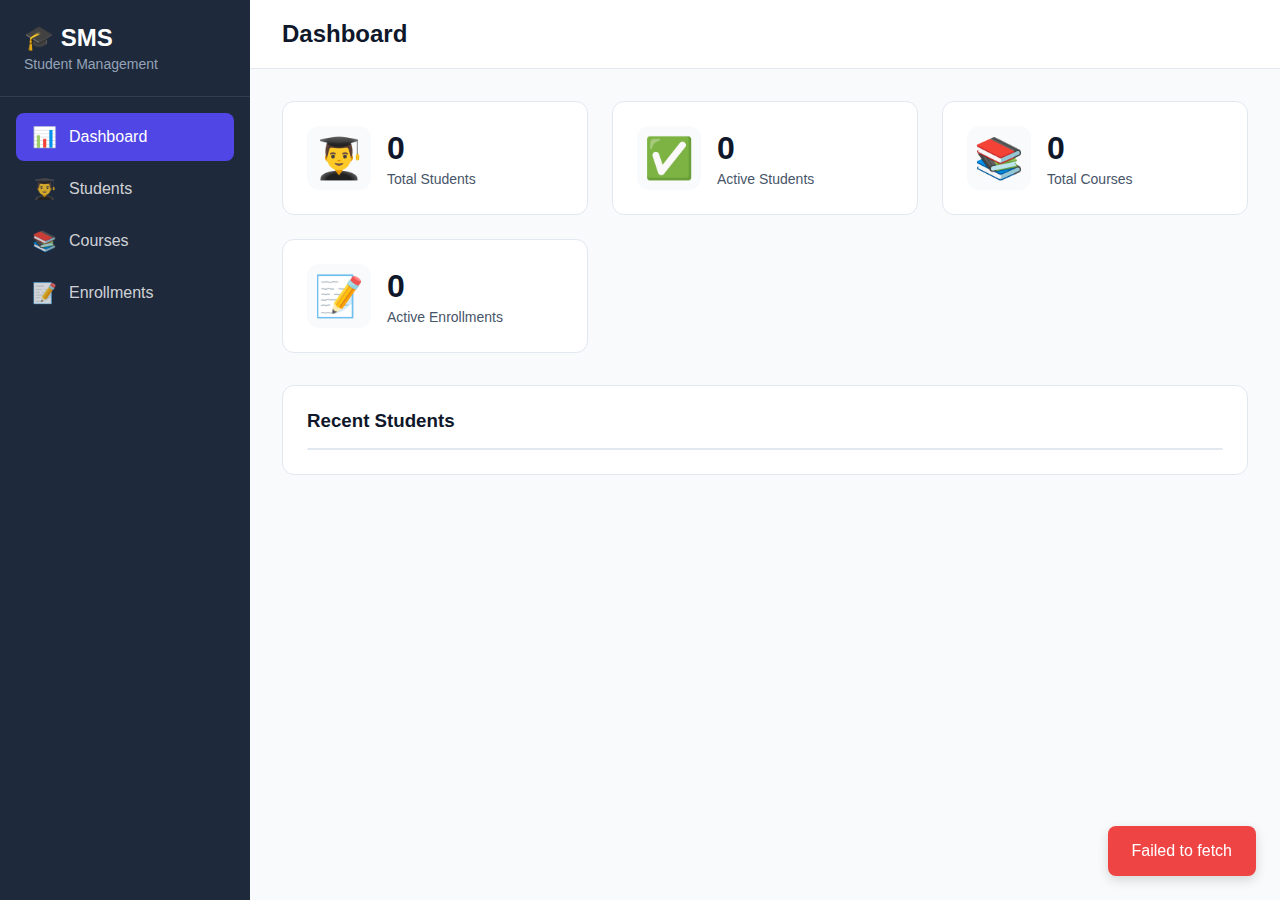
<file: student management system/web/index.html>
<!DOCTYPE html>
<html lang="en">
<head>
    <meta charset="UTF-8">
    <meta name="viewport" content="width=device-width, initial-scale=1.0">
    <title>Student Management System</title>
    <link rel="stylesheet" href="style.css">
</head>
<body>
    <!-- Sidebar -->
    <div class="sidebar">
        <div class="sidebar-header">
            <h1>🎓 SMS</h1>
            <p>Student Management</p>
        </div>
        
        <nav class="sidebar-nav">
            <a href="#" class="nav-item active" data-view="dashboard">
                <span class="icon">📊</span>
                <span>Dashboard</span>
            </a>
            <a href="#" class="nav-item" data-view="students">
                <span class="icon">👨‍🎓</span>
                <span>Students</span>
            </a>
            <a href="#" class="nav-item" data-view="courses">
                <span class="icon">📚</span>
                <span>Courses</span>
            </a>
            <a href="#" class="nav-item" data-view="enrollments">
                <span class="icon">📝</span>
                <span>Enrollments</span>
            </a>
        </nav>
    </div>

    <!-- Main Content -->
    <div class="main-content">
        <!-- Topbar -->
        <div class="topbar">
            <h2 id="view-title">Dashboard</h2>
        </div>

        <!-- Dashboard View -->
        <div id="dashboard-view" class="view active">
            <div class="stats-grid">
                <div class="stat-card">
                    <div class="stat-icon">👨‍🎓</div>
                    <div class="stat-content">
                        <div class="stat-value" id="stat-total-students">0</div>
                        <div class="stat-label">Total Students</div>
                    </div>
                </div>
                <div class="stat-card">
                    <div class="stat-icon">✅</div>
                    <div class="stat-content">
                        <div class="stat-value" id="stat-active-students">0</div>
                        <div class="stat-label">Active Students</div>
                    </div>
                </div>
                <div class="stat-card">
                    <div class="stat-icon">📚</div>
                    <div class="stat-content">
                        <div class="stat-value" id="stat-total-courses">0</div>
                        <div class="stat-label">Total Courses</div>
                    </div>
                </div>
                <div class="stat-card">
                    <div class="stat-icon">📝</div>
                    <div class="stat-content">
                        <div class="stat-value" id="stat-enrollments">0</div>
                        <div class="stat-label">Active Enrollments</div>
                    </div>
                </div>
            </div>

            <div class="dashboard-section">
                <h3>Recent Students</h3>
                <div id="recent-students" class="table-container"></div>
            </div>
        </div>

        <!-- Students View -->
        <div id="students-view" class="view">
            <div class="view-header">
                <button class="btn btn-primary" id="btn-add-student">
                    <span class="icon">➕</span> Add Student
                </button>
            </div>
            <div id="students-list" class="table-container"></div>
        </div>

        <!-- Courses View -->
        <div id="courses-view" class="view">
            <div class="view-header">
                <button class="btn btn-primary" id="btn-add-course">
                    <span class="icon">➕</span> Add Course
                </button>
            </div>
            <div id="courses-list" class="table-container"></div>
        </div>

        <!-- Enrollments View -->
        <div id="enrollments-view" class="view">
            <div class="view-header">
                <button class="btn btn-primary" id="btn-add-enrollment">
                    <span class="icon">➕</span> New Enrollment
                </button>
            </div>
            <div id="enrollments-list" class="table-container"></div>
        </div>
    </div>

    <!-- Student Modal -->
    <div id="student-modal" class="modal">
        <div class="modal-content">
            <div class="modal-header">
                <h2 id="student-modal-title">Add Student</h2>
                <button class="close-btn">&times;</button>
            </div>
            <div class="modal-body">
                <form id="student-form">
                    <input type="hidden" id="student-id">
                    <div class="form-row">
                        <div class="form-group">
                            <label>First Name *</label>
                            <input type="text" id="student-first-name" required>
                        </div>
                        <div class="form-group">
                            <label>Last Name *</label>
                            <input type="text" id="student-last-name" required>
                        </div>
                    </div>
                    <div class="form-row">
                        <div class="form-group">
                            <label>Email *</label>
                            <input type="email" id="student-email" required>
                        </div>
                        <div class="form-group">
                            <label>Phone</label>
                            <input type="tel" id="student-phone">
                        </div>
                    </div>
                    <div class="form-row">
                        <div class="form-group">
                            <label>Date of Birth</label>
                            <input type="date" id="student-dob">
                        </div>
                        <div class="form-group">
                            <label>Enrollment Date</label>
                            <input type="date" id="student-enrollment-date">
                        </div>
                    </div>
                    <div class="form-group">
                        <label>Address</label>
                        <textarea id="student-address" rows="2"></textarea>
                    </div>
                    <div class="form-group">
                        <label>Status</label>
                        <select id="student-status">
                            <option value="active">Active</option>
                            <option value="inactive">Inactive</option>
                            <option value="graduated">Graduated</option>
                        </select>
                    </div>
                </form>
            </div>
            <div class="modal-footer">
                <button class="btn btn-secondary close-btn">Cancel</button>
                <button class="btn btn-primary" id="btn-save-student">Save</button>
            </div>
        </div>
    </div>

    <!-- Course Modal -->
    <div id="course-modal" class="modal">
        <div class="modal-content">
            <div class="modal-header">
                <h2 id="course-modal-title">Add Course</h2>
                <button class="close-btn">&times;</button>
            </div>
            <div class="modal-body">
                <form id="course-form">
                    <input type="hidden" id="course-id">
                    <div class="form-row">
                        <div class="form-group">
                            <label>Course Code *</label>
                            <input type="text" id="course-code" required>
                        </div>
                        <div class="form-group">
                            <label>Credits</label>
                            <input type="number" id="course-credits" min="1" max="6" value="3">
                        </div>
                    </div>
                    <div class="form-group">
                        <label>Course Name *</label>
                        <input type="text" id="course-name" required>
                    </div>
                    <div class="form-group">
                        <label>Description</label>
                        <textarea id="course-description" rows="3"></textarea>
                    </div>
                    <div class="form-group">
                        <label>Instructor</label>
                        <input type="text" id="course-instructor">
                    </div>
                </form>
            </div>
            <div class="modal-footer">
                <button class="btn btn-secondary close-btn">Cancel</button>
                <button class="btn btn-primary" id="btn-save-course">Save</button>
            </div>
        </div>
    </div>

    <!-- Enrollment Modal -->
    <div id="enrollment-modal" class="modal">
        <div class="modal-content">
            <div class="modal-header">
                <h2 id="enrollment-modal-title">New Enrollment</h2>
                <button class="close-btn">&times;</button>
            </div>
            <div class="modal-body">
                <form id="enrollment-form">
                    <input type="hidden" id="enrollment-id">
                    <div class="form-group">
                        <label>Student *</label>
                        <select id="enrollment-student" required></select>
                    </div>
                    <div class="form-group">
                        <label>Course *</label>
                        <select id="enrollment-course" required></select>
                    </div>
                    <div class="form-group">
                        <label>Enrollment Date</label>
                        <input type="date" id="enrollment-date">
                    </div>
                    <div class="form-group">
                        <label>Grade</label>
                        <input type="text" id="enrollment-grade" placeholder="A, B, C, etc.">
                    </div>
                    <div class="form-group">
                        <label>Status</label>
                        <select id="enrollment-status">
                            <option value="enrolled">Enrolled</option>
                            <option value="completed">Completed</option>
                            <option value="dropped">Dropped</option>
                        </select>
                    </div>
                </form>
            </div>
            <div class="modal-footer">
                <button class="btn btn-secondary close-btn">Cancel</button>
                <button class="btn btn-primary" id="btn-save-enrollment">Save</button>
            </div>
        </div>
    </div>

    <script src="app.js"></script>
</body>
</html>
</file>
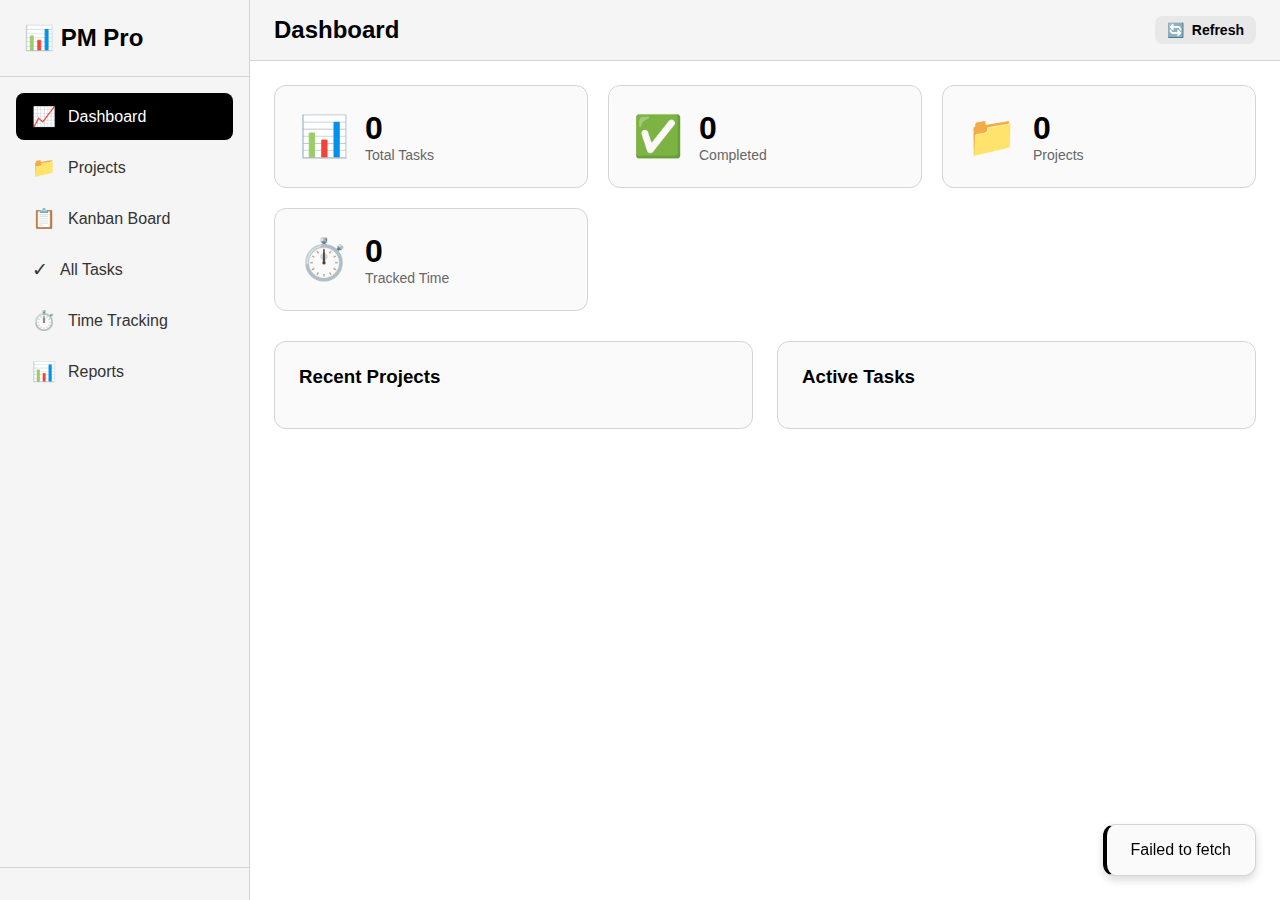
<file: task manager/web/index.html>
<!DOCTYPE html>
<html lang="en">
<head>
    <meta charset="UTF-8">
    <meta name="viewport" content="width=device-width, initial-scale=1.0">
    <title>Project Manager Pro - Lite</title>
    <link rel="stylesheet" href="style.css">
</head>
<body>
    <!-- Sidebar Navigation -->
    <div class="sidebar" id="sidebar">
        <div class="sidebar-header">
            <h1>📊 PM Pro</h1>
        </div>
        
        <nav class="sidebar-nav">
            <a href="#" class="nav-item active" data-view="dashboard">
                <span class="icon">📈</span>
                <span>Dashboard</span>
            </a>
            <a href="#" class="nav-item" data-view="projects">
                <span class="icon">📁</span>
                <span>Projects</span>
            </a>
            <a href="#" class="nav-item" data-view="kanban">
                <span class="icon">📋</span>
                <span>Kanban Board</span>
            </a>
            <a href="#" class="nav-item" data-view="tasks">
                <span class="icon">✓</span>
                <span>All Tasks</span>
            </a>
            <a href="#" class="nav-item" data-view="time">
                <span class="icon">⏱️</span>
                <span>Time Tracking</span>
            </a>
            <a href="#" class="nav-item" data-view="reports">
                <span class="icon">📊</span>
                <span>Reports</span>
            </a>
        </nav>
        
        <div class="sidebar-footer">
            <div class="active-timer" id="active-timer-widget" style="display: none;">
                <div class="timer-info">
                    <span class="timer-icon">⏱️</span>
                    <div>
                        <div class="timer-task" id="active-timer-task">Task name</div>
                        <div class="timer-duration" id="active-timer-duration">00:00:00</div>
                    </div>
                </div>
                <button class="btn-stop-timer" id="btn-stop-timer">Stop</button>
            </div>
        </div>
    </div>

    <!-- Main Content -->
    <div class="main-content">
        <div class="topbar">
            <button class="btn-toggle-sidebar" id="btn-toggle-sidebar">☰</button>
            <div class="topbar-title">Dashboard</div>
            <div class="topbar-actions">
                <button class="btn btn-sm btn-secondary" id="btn-refresh">
                    <span class="icon">🔄</span> Refresh
                </button>
            </div>
        </div>

        <div class="content-area">
            <!-- Dashboard View -->
            <div id="dashboard-view" class="view active">
                <div class="stats-grid">
                    <div class="stat-card">
                        <div class="stat-icon">📊</div>
                        <div class="stat-info">
                            <div class="stat-value" id="stat-tasks">0</div>
                            <div class="stat-label">Total Tasks</div>
                        </div>
                    </div>
                    <div class="stat-card">
                        <div class="stat-icon">✅</div>
                        <div class="stat-info">
                            <div class="stat-value" id="stat-completed">0</div>
                            <div class="stat-label">Completed</div>
                        </div>
                    </div>
                    <div class="stat-card">
                        <div class="stat-icon">📁</div>
                        <div class="stat-info">
                            <div class="stat-value" id="stat-projects">0</div>
                            <div class="stat-label">Projects</div>
                        </div>
                    </div>
                    <div class="stat-card">
                        <div class="stat-icon">⏱️</div>
                        <div class="stat-info">
                            <div class="stat-value" id="stat-hours">0</div>
                            <div class="stat-label">Tracked Time</div>
                        </div>
                    </div>
                </div>

                <div class="dashboard-sections">
                    <div class="section">
                        <h3>Recent Projects</h3>
                        <div id="recent-projects"></div>
                    </div>
                    
                    <div class="section">
                        <h3>Active Tasks</h3>
                        <div id="active-tasks"></div>
                    </div>
                </div>
            </div>

            <!-- Projects View -->
            <div id="projects-view" class="view">
                <div class="view-header">
                    <h2>Projects</h2>
                    <button class="btn btn-primary" id="btn-create-project">
                        <span class="icon">+</span> New Project
                    </button>
                </div>
                <div id="projects-list" class="projects-grid"></div>
            </div>

            <!-- Kanban View -->
            <div id="kanban-view" class="view">
                <div class="view-header">
                    <h2>Kanban Board</h2>
                    <div class="kanban-controls">
                        <select id="kanban-project-filter">
                            <option value="">All Projects</option>
                        </select>
                        <button class="btn btn-primary" id="btn-create-task">
                            <span class="icon">+</span> New Task
                        </button>
                    </div>
                </div>
                <div id="kanbanBoard" class="kanban-board">
                    <div class="kanban-column" data-status="backlog">
                        <div class="column-header">
                            <h3>📥 Backlog</h3>
                            <span class="count" id="countBacklog">0</span>
                        </div>
                        <div class="column-content" id="backlog-column"></div>
                    </div>
                    <div class="kanban-column" data-status="todo">
                        <div class="column-header">
                            <h3>📝 To Do</h3>
                            <span class="count" id="countTodo">0</span>
                        </div>
                        <div class="column-content" id="todo-column"></div>
                    </div>
                    <div class="kanban-column" data-status="in_progress">
                        <div class="column-header">
                            <h3>🔄 In Progress</h3>
                            <span class="count" id="countInProgress">0</span>
                        </div>
                        <div class="column-content" id="in_progress-column"></div>
                    </div>
                    <div class="kanban-column" data-status="in_review">
                        <div class="column-header">
                            <h3>👁️ Review</h3>
                            <span class="count" id="countInReview">0</span>
                        </div>
                        <div class="column-content" id="in_review-column"></div>
                    </div>
                    <div class="kanban-column" data-status="done">
                        <div class="column-header">
                            <h3>✅ Done</h3>
                            <span class="count" id="countDone">0</span>
                        </div>
                        <div class="column-content" id="done-column"></div>
                    </div>
                </div>
            </div>

            <!-- Tasks View -->
            <div id="tasks-view" class="view">
                <div class="view-header">
                    <h2>All Tasks</h2>
                    <button class="btn btn-primary btn-create-task-alt">
                        <span class="icon">➕</span> New Task
                    </button>
                </div>
                <div class="filters">
                    <select id="filter-project">
                        <option value="">All Projects</option>
                    </select>
                    <select id="filter-status">
                        <option value="">All Statuses</option>
                        <option value="backlog">Backlog</option>
                        <option value="todo">To Do</option>
                        <option value="in_progress">In Progress</option>
                        <option value="in_review">In Review</option>
                        <option value="done">Done</option>
                    </select>
                    <select id="filter-priority">
                        <option value="">All Priorities</option>
                        <option value="0">Low</option>
                        <option value="1">Medium</option>
                        <option value="2">High</option>
                        <option value="3">Urgent</option>
                    </select>
                    <input type="text" id="search-tasks" placeholder="Search tasks...">
                </div>
                <div id="tasks-list" class="tasks-list"></div>
            </div>

            <!-- Time Tracking View -->
            <div id="time-view" class="view">
                <div class="view-header">
                    <h2>Time Tracking</h2>
                </div>
                <div class="time-tracking-container">
                    <div class="time-tracker-widget">
                        <h3>Start Timer</h3>
                        <select id="time-task-select" class="form-control">
                            <option value="">Select a task...</option>
                        </select>
                        <div id="selected-task-desc" style="display: none; margin: 12px 0; padding: 10px; background: var(--bg-secondary); border-radius: 6px; font-size: 0.9rem; color: var(--text-secondary);"></div>
                        <textarea id="time-notes" placeholder="What are you working on?" rows="2"></textarea>
                        <button class="btn btn-success btn-lg" id="btn-start-timer">
                            <span class="icon">▶️</span> Start Timer
                        </button>
                    </div>
                    
                    <div class="time-entries-section">
                        <h3>Time Entries</h3>
                        <div id="time-entries-list"></div>
                    </div>
                </div>
            </div>

            <!-- Reports View -->
            <div id="reports-view" class="view">
                <div class="view-header">
                    <h2>Reports & Analytics</h2>
                    <button class="btn btn-secondary" id="btn-refresh-reports">
                        <span class="icon">🔄</span> Refresh
                    </button>
                </div>
                <div class="reports-content">
                    <div class="report-section">
                        <h3>Project Completion</h3>
                        <div id="project-completion-report"></div>
                    </div>
                    <div class="report-section">
                        <h3>Time by Project</h3>
                        <div id="time-by-project-report" class="report-grid"></div>
                    </div>
                    <div class="report-section">
                        <h3>Time by User</h3>
                        <div id="time-by-user-report" class="report-grid"></div>
                    </div>
                    <div class="report-section">
                        <h3>Task Distribution</h3>
                        <div id="task-distribution-report"></div>
                    </div>
                </div>
            </div>
        </div>
    </div>

    <!-- Create Project Modal -->
    <div id="project-modal" class="modal">
        <div class="modal-content">
            <div class="modal-header">
                <h2 id="project-modal-title">Create New Project</h2>
                <button class="close-btn">&times;</button>
            </div>
            <div class="modal-body">
                <form id="project-form">
                    <input type="hidden" id="project-id">
                    <div class="form-group">
                        <label for="project-name">Project Name *</label>
                        <input type="text" id="project-name" required>
                    </div>
                    <div class="form-group">
                        <label for="project-description">Description</label>
                        <textarea id="project-description" rows="3"></textarea>
                    </div>
                    <div class="form-group">
                        <label for="project-color">Color</label>
                        <div class="color-picker">
                            <input type="color" id="project-color" value="#000000">
                        </div>
                    </div>
                    <div class="form-actions">
                        <button type="button" class="btn btn-secondary">Cancel</button>
                        <button type="button" class="btn btn-primary" id="btn-save-project">Create Project</button>
                    </div>
                </form>
            </div>
        </div>
    </div>

    <!-- View Task Modal (Read-only) -->
    <div id="view-task-modal" class="modal">
        <div class="modal-content modal-large">
            <div class="modal-header">
                <h2 id="view-task-title">Task Details</h2>
                <button class="close-btn">&times;</button>
            </div>
            <div class="modal-body">
                <div class="task-details">
                    <div class="detail-row">
                        <label>Description:</label>
                        <div id="view-task-description" class="detail-value"></div>
                    </div>
                    <div class="detail-row">
                        <label>Project:</label>
                        <div id="view-task-project" class="detail-value"></div>
                    </div>
                    <div class="detail-row">
                        <label>Status:</label>
                        <div id="view-task-status" class="detail-value"></div>
                    </div>
                    <div class="detail-row">
                        <label>Priority:</label>
                        <div id="view-task-priority" class="detail-value"></div>
                    </div>
                    <div class="detail-row">
                        <label>Assignee:</label>
                        <div id="view-task-assignee" class="detail-value"></div>
                    </div>
                    <div class="detail-row">
                        <label>Due Date:</label>
                        <div id="view-task-due-date" class="detail-value"></div>
                    </div>
                    <div class="detail-row">
                        <label>Estimated Hours:</label>
                        <div id="view-task-hours" class="detail-value"></div>
                    </div>
                    <div class="detail-row">
                        <label>Category:</label>
                        <div id="view-task-category" class="detail-value"></div>
                    </div>
                    <div class="detail-row">
                        <label>Tags:</label>
                        <div id="view-task-tags" class="detail-value"></div>
                    </div>
                    
                    <!-- Comments Section -->
                    <div style="margin-top: 24px;">
                        <hr style="margin: 20px 0; border: none; border-top: 1px solid var(--border-color);">
                        <h3 style="margin-bottom: 16px;">Comments</h3>
                        <div id="view-comments-list" style="margin-bottom: 16px; max-height: 300px; overflow-y: auto;"></div>
                        <div class="form-group">
                            <div style="display: flex; gap: 8px;">
                                <input type="text" id="view-comment-author" placeholder="Your name" style="flex: 0 0 150px;">
                                <input type="text" id="view-comment-text" placeholder="Add a comment..." style="flex: 1;">
                                <button type="button" class="btn btn-sm btn-primary" id="btn-add-view-comment">Add</button>
                            </div>
                        </div>
                    </div>
                </div>
                <div class="form-actions">
                    <button type="button" class="btn btn-secondary" onclick="closeModal('view-task-modal')">Close</button>
                    <button type="button" class="btn btn-primary" id="btn-edit-from-view">Edit Task</button>
                </div>
            </div>
        </div>
    </div>

    <!-- Create/Edit Task Modal -->
    <div id="task-modal" class="modal">
        <div class="modal-content modal-large">
            <div class="modal-header">
                <h2 id="task-modal-title">Create New Task</h2>
                <button class="close-btn">&times;</button>
            </div>
            <div class="modal-body">
                <form id="task-form">
                    <input type="hidden" id="task-id">
                    <div class="form-group">
                        <label for="task-description">Description *</label>
                        <textarea id="task-description" rows="3" required></textarea>
                    </div>
                    <div class="form-row">
                        <div class="form-group">
                            <label for="task-project">Project</label>
                            <select id="task-project">
                                <option value="">Select project...</option>
                            </select>
                        </div>
                        <div class="form-group">
                            <label for="task-status">Status</label>
                            <select id="task-status">
                                <option value="backlog">Backlog</option>
                                <option value="todo" selected>To Do</option>
                                <option value="in_progress">In Progress</option>
                                <option value="in_review">In Review</option>
                                <option value="done">Done</option>
                            </select>
                        </div>
                    </div>
                    <div class="form-row">
                        <div class="form-group">
                            <label for="task-priority">Priority</label>
                            <select id="task-priority">
                                <option value="0">Low</option>
                                <option value="1" selected>Medium</option>
                                <option value="2">High</option>
                                <option value="3">Urgent</option>
                            </select>
                        </div>
                        <div class="form-group">
                            <label for="task-due-date">Due Date</label>
                            <input type="date" id="task-due-date">
                        </div>
                    </div>
                    <div class="form-row">
                        <div class="form-group">
                            <label for="task-assignee">Assignee</label>
                            <input type="text" id="task-assignee" placeholder="Enter name">
                        </div>
                        <div class="form-group">
                            <label for="task-estimated-hours">Estimated Hours</label>
                            <input type="number" id="task-estimated-hours" min="0" step="0.5" placeholder="0">
                        </div>
                    </div>
                    <div class="form-group">
                        <label for="task-category">Category</label>
                        <input type="text" id="task-category" placeholder="e.g., Development, Design">
                    </div>
                    <div class="form-group">
                        <label for="task-tags">Tags (comma separated)</label>
                        <input type="text" id="task-tags" placeholder="e.g., bug, feature, urgent">
                    </div>
                    
                    <div class="form-actions">
                        <button type="button" class="btn btn-secondary">Cancel</button>
                        <button type="button" class="btn btn-primary" id="btn-save-task">Save Task</button>
                    </div>
                </form>
            </div>
        </div>
    </div>

    <!-- Toast Notification -->
    <div id="toast" class="toast"></div>

    <script src="app.js"></script>
</body>
</html>
</file>
<file: student management system/web/style.css>
:root {
    --primary-color: #4f46e5;
    --primary-dark: #4338ca;
    --secondary-color: #64748b;
    --success-color: #10b981;
    --danger-color: #ef4444;
    --bg-primary: #ffffff;
    --bg-secondary: #f8fafc;
    --bg-sidebar: #1e293b;
    --text-primary: #0f172a;
    --text-secondary: #475569;
    --text-muted: #94a3b8;
    --border-color: #e2e8f0;
}

* {
    margin: 0;
    padding: 0;
    box-sizing: border-box;
}

body {
    font-family: -apple-system, BlinkMacSystemFont, 'Segoe UI', Roboto, sans-serif;
    color: var(--text-primary);
    background: var(--bg-secondary);
    display: flex;
    min-height: 100vh;
}

/* Sidebar */
.sidebar {
    width: 250px;
    background: var(--bg-sidebar);
    color: white;
    display: flex;
    flex-direction: column;
    position: fixed;
    left: 0;
    top: 0;
    bottom: 0;
}

.sidebar-header {
    padding: 24px;
    border-bottom: 1px solid rgba(255, 255, 255, 0.1);
}

.sidebar-header h1 {
    font-size: 1.5rem;
    margin-bottom: 4px;
}

.sidebar-header p {
    font-size: 0.875rem;
    color: var(--text-muted);
}

.sidebar-nav {
    flex: 1;
    padding: 16px;
}

.nav-item {
    display: flex;
    align-items: center;
    padding: 12px 16px;
    color: rgba(255, 255, 255, 0.8);
    text-decoration: none;
    border-radius: 8px;
    margin-bottom: 4px;
    transition: all 0.2s;
}

.nav-item:hover {
    background: rgba(255, 255, 255, 0.1);
    color: white;
}

.nav-item.active {
    background: var(--primary-color);
    color: white;
}

.nav-item .icon {
    margin-right: 12px;
    font-size: 1.25rem;
}

/* Main Content */
.main-content {
    margin-left: 250px;
    flex: 1;
    display: flex;
    flex-direction: column;
}

.topbar {
    background: var(--bg-primary);
    padding: 20px 32px;
    border-bottom: 1px solid var(--border-color);
}

.topbar h2 {
    font-size: 1.5rem;
    color: var(--text-primary);
}

/* Views */
.view {
    display: none;
    padding: 32px;
}

.view.active {
    display: block;
}

.view-header {
    display: flex;
    justify-content: space-between;
    align-items: center;
    margin-bottom: 24px;
}

/* Stats Grid */
.stats-grid {
    display: grid;
    grid-template-columns: repeat(auto-fit, minmax(250px, 1fr));
    gap: 24px;
    margin-bottom: 32px;
}

.stat-card {
    background: var(--bg-primary);
    padding: 24px;
    border-radius: 12px;
    border: 1px solid var(--border-color);
    display: flex;
    align-items: center;
    gap: 16px;
}

.stat-icon {
    font-size: 2.5rem;
    width: 64px;
    height: 64px;
    display: flex;
    align-items: center;
    justify-content: center;
    background: var(--bg-secondary);
    border-radius: 12px;
}

.stat-content {
    flex: 1;
}

.stat-value {
    font-size: 2rem;
    font-weight: bold;
    color: var(--text-primary);
}

.stat-label {
    font-size: 0.875rem;
    color: var(--text-secondary);
    margin-top: 4px;
}

/* Dashboard Section */
.dashboard-section {
    background: var(--bg-primary);
    padding: 24px;
    border-radius: 12px;
    border: 1px solid var(--border-color);
    margin-bottom: 24px;
}

.dashboard-section h3 {
    margin-bottom: 16px;
    color: var(--text-primary);
}

/* Table */
.table-container {
    background: var(--bg-primary);
    border-radius: 12px;
    border: 1px solid var(--border-color);
    overflow: hidden;
}

table {
    width: 100%;
    border-collapse: collapse;
}

thead {
    background: var(--bg-secondary);
}

th {
    padding: 16px;
    text-align: left;
    font-weight: 600;
    color: var(--text-secondary);
    font-size: 0.875rem;
    text-transform: uppercase;
    letter-spacing: 0.5px;
}

td {
    padding: 16px;
    border-top: 1px solid var(--border-color);
    color: var(--text-primary);
}

tr:hover {
    background: var(--bg-secondary);
}

/* Buttons */
.btn {
    padding: 10px 20px;
    border: none;
    border-radius: 8px;
    font-size: 0.875rem;
    font-weight: 500;
    cursor: pointer;
    transition: all 0.2s;
    display: inline-flex;
    align-items: center;
    gap: 8px;
}

.btn-primary {
    background: var(--primary-color);
    color: white;
}

.btn-primary:hover {
    background: var(--primary-dark);
}

.btn-secondary {
    background: var(--bg-secondary);
    color: var(--text-primary);
    border: 1px solid var(--border-color);
}

.btn-secondary:hover {
    background: var(--border-color);
}

.btn-success {
    background: var(--success-color);
    color: white;
}

.btn-danger {
    background: var(--danger-color);
    color: white;
}

.btn-sm {
    padding: 6px 12px;
    font-size: 0.75rem;
}

.btn .icon {
    font-size: 1rem;
}

/* Badge */
.badge {
    padding: 4px 12px;
    border-radius: 12px;
    font-size: 0.75rem;
    font-weight: 500;
    display: inline-block;
}

.badge-active {
    background: #dcfce7;
    color: #166534;
}

.badge-inactive {
    background: #fee2e2;
    color: #991b1b;
}

.badge-graduated {
    background: #dbeafe;
    color: #1e40af;
}

.badge-enrolled {
    background: #dbeafe;
    color: #1e40af;
}

.badge-completed {
    background: #dcfce7;
    color: #166534;
}

.badge-dropped {
    background: #fee2e2;
    color: #991b1b;
}

/* Modal */
.modal {
    display: none;
    position: fixed;
    top: 0;
    left: 0;
    right: 0;
    bottom: 0;
    background: rgba(0, 0, 0, 0.5);
    z-index: 1000;
    align-items: center;
    justify-content: center;
}

.modal.active {
    display: flex;
}

.modal-content {
    background: var(--bg-primary);
    border-radius: 16px;
    width: 90%;
    max-width: 600px;
    max-height: 90vh;
    overflow-y: auto;
}

.modal-header {
    padding: 24px;
    border-bottom: 1px solid var(--border-color);
    display: flex;
    justify-content: space-between;
    align-items: center;
}

.modal-header h2 {
    font-size: 1.25rem;
}

.close-btn {
    background: none;
    border: none;
    font-size: 1.5rem;
    cursor: pointer;
    color: var(--text-secondary);
    padding: 0;
    width: 32px;
    height: 32px;
    display: flex;
    align-items: center;
    justify-content: center;
    border-radius: 8px;
}

.close-btn:hover {
    background: var(--bg-secondary);
}

.modal-body {
    padding: 24px;
}

.modal-footer {
    padding: 24px;
    border-top: 1px solid var(--border-color);
    display: flex;
    justify-content: flex-end;
    gap: 12px;
}

/* Forms */
.form-group {
    margin-bottom: 20px;
}

.form-group label {
    display: block;
    margin-bottom: 8px;
    font-weight: 500;
    color: var(--text-secondary);
    font-size: 0.875rem;
}

.form-group input,
.form-group textarea,
.form-group select {
    width: 100%;
    padding: 10px 12px;
    border: 1px solid var(--border-color);
    border-radius: 8px;
    font-size: 0.875rem;
    font-family: inherit;
    background: var(--bg-primary);
    color: var(--text-primary);
}

.form-group input:focus,
.form-group textarea:focus,
.form-group select:focus {
    outline: none;
    border-color: var(--primary-color);
}

.form-row {
    display: grid;
    grid-template-columns: 1fr 1fr;
    gap: 16px;
}

/* Toast */
.toast {
    position: fixed;
    bottom: 24px;
    right: 24px;
    background: var(--text-primary);
    color: white;
    padding: 16px 24px;
    border-radius: 8px;
    box-shadow: 0 4px 12px rgba(0, 0, 0, 0.15);
    opacity: 0;
    transform: translateY(100%);
    transition: all 0.3s;
    z-index: 2000;
}

.toast.show {
    opacity: 1;
    transform: translateY(0);
}

.toast.success {
    background: var(--success-color);
}

.toast.error {
    background: var(--danger-color);
}

/* Empty State */
.empty-state {
    text-align: center;
    padding: 48px;
    color: var(--text-muted);
}

/* Actions Column */
.actions {
    display: flex;
    gap: 8px;
}
</file>
<file: task manager/web/style.css>
* {
    margin: 0;
    padding: 0;
    box-sizing: border-box;
}

:root {
    --primary: #000000;
    --primary-dark: #1a1a1a;
    --secondary: #333333;
    --success: #2d2d2d;
    --warning: #4d4d4d;
    --danger: #000000;
    --info: #1a1a1a;
    
    --bg-primary: #ffffff;
    --bg-secondary: #f5f5f5;
    --bg-tertiary: #e8e8e8;
    --bg-card: #fafafa;
    
    --text-primary: #000000;
    --text-secondary: #333333;
    --text-muted: #666666;
    
    --border-color: #d4d4d4;
    --shadow: 0 2px 4px rgba(0, 0, 0, 0.1);
    --shadow-lg: 0 4px 8px rgba(0, 0, 0, 0.15);
    
    --sidebar-width: 250px;
}

body {
    font-family: 'Segoe UI', Tahoma, Geneva, Verdana, sans-serif;
    background: var(--bg-primary);
    color: var(--text-primary);
    min-height: 100vh;
    display: flex;
    overflow-x: hidden;
}

/* Sidebar */
.sidebar {
    width: var(--sidebar-width);
    background: var(--bg-secondary);
    border-right: 1px solid var(--border-color);
    display: flex;
    flex-direction: column;
    position: fixed;
    height: 100vh;
    left: 0;
    top: 0;
    transition: transform 0.3s ease;
    z-index: 100;
}

.sidebar-header {
    padding: 24px;
    border-bottom: 1px solid var(--border-color);
}

.sidebar-header h1 {
    font-size: 1.5rem;
    color: var(--text-primary);
    font-weight: 700;
}

.sidebar-nav {
    flex: 1;
    padding: 16px;
    overflow-y: auto;
}

.nav-item {
    display: flex;
    align-items: center;
    gap: 12px;
    padding: 12px 16px;
    color: var(--text-secondary);
    text-decoration: none;
    border-radius: 8px;
    margin-bottom: 4px;
    transition: all 0.2s ease;
}

.nav-item:hover {
    background: var(--bg-tertiary);
    color: var(--text-primary);
}

.nav-item.active {
    background: var(--primary);
    color: white;
}

.nav-item .icon {
    font-size: 1.2rem;
}

.sidebar-footer {
    padding: 16px;
    border-top: 1px solid var(--border-color);
}

.active-timer {
    background: var(--bg-tertiary);
    padding: 12px;
    border-radius: 8px;
}

.timer-info {
    display: flex;
    align-items: center;
    gap: 10px;
    margin-bottom: 10px;
}

.timer-task {
    font-size: 0.875rem;
    color: var(--text-primary);
    font-weight: 600;
}

.timer-duration {
    font-size: 1.25rem;
    color: var(--text-primary);
    font-weight: bold;
    font-family: monospace;
}

.btn-stop-timer {
    width: 100%;
    padding: 8px;
    background: var(--text-primary);
    color: white;
    border: none;
    border-radius: 6px;
    cursor: pointer;
    font-weight: 600;
}

/* Main Content */
.main-content {
    flex: 1;
    margin-left: var(--sidebar-width);
    display: flex;
    flex-direction: column;
    min-height: 100vh;
}

.topbar {
    background: var(--bg-secondary);
    border-bottom: 1px solid var(--border-color);
    padding: 16px 24px;
    display: flex;
    align-items: center;
    gap: 20px;
}

.btn-toggle-sidebar {
    display: none;
    background: var(--bg-tertiary);
    border: none;
    color: var(--text-primary);
    padding: 8px 12px;
    border-radius: 6px;
    cursor: pointer;
    font-size: 1.2rem;
}

.topbar-title {
    font-size: 1.5rem;
    font-weight: 600;
    flex: 1;
}

.topbar-actions {
    display: flex;
    gap: 10px;
}

.content-area {
    flex: 1;
    padding: 24px;
    overflow-y: auto;
}

/* Views */
.view {
    display: none;
}

.view.active {
    display: block;
}

.view-header {
    display: flex;
    justify-content: space-between;
    align-items: center;
    margin-bottom: 24px;
}

.view-header h2 {
    font-size: 1.75rem;
}

/* Stats Grid */
.stats-grid {
    display: grid;
    grid-template-columns: repeat(auto-fit, minmax(250px, 1fr));
    gap: 20px;
    margin-bottom: 30px;
}

.stat-card {
    background: var(--bg-card);
    padding: 24px;
    border-radius: 12px;
    display: flex;
    align-items: center;
    gap: 16px;
    border: 1px solid var(--border-color);
    transition: transform 0.2s ease, box-shadow 0.2s ease;
}

.stat-card:hover {
    transform: translateY(-2px);
    box-shadow: var(--shadow-lg);
}

.stat-icon {
    font-size: 2.5rem;
}

.stat-value {
    font-size: 2rem;
    font-weight: bold;
    color: var(--text-primary);
}

.stat-label {
    color: var(--text-muted);
    font-size: 0.875rem;
}

/* Dashboard */
.dashboard-sections {
    display: grid;
    grid-template-columns: repeat(auto-fit, minmax(400px, 1fr));
    gap: 24px;
}

.section {
    background: var(--bg-card);
    padding: 24px;
    border-radius: 12px;
    border: 1px solid var(--border-color);
}

.section h3 {
    margin-bottom: 16px;
    color: var(--text-primary);
}

/* Projects */
.projects-grid {
    display: grid;
    grid-template-columns: repeat(auto-fill, minmax(300px, 1fr));
    gap: 20px;
}

.project-card {
    background: var(--bg-card);
    border-radius: 12px;
    padding: 24px;
    border-left: 4px solid;
    border-top: 1px solid var(--border-color);
    border-right: 1px solid var(--border-color);
    border-bottom: 1px solid var(--border-color);
    cursor: pointer;
    transition: all 0.3s ease;
}

.project-card:hover {
    transform: translateY(-4px);
    box-shadow: var(--shadow-lg);
}

.project-header {
    display: flex;
    justify-content: space-between;
    align-items: start;
    margin-bottom: 12px;
}

.project-name {
    font-size: 1.25rem;
    font-weight: 600;
    margin-bottom: 8px;
}

.project-description {
    color: var(--text-muted);
    font-size: 0.875rem;
    margin-bottom: 16px;
}

.project-stats {
    display: flex;
    gap: 16px;
    font-size: 0.875rem;
    color: var(--text-secondary);
}

.project-actions {
    display: flex;
    gap: 8px;
    margin-top: 12px;
}

/* Kanban Board */
.kanban-controls {
    display: flex;
    gap: 12px;
    align-items: center;
}

.kanban-board {
    display: grid;
    grid-template-columns: repeat(5, 1fr);
    gap: 16px;
    min-height: 600px;
}

.kanban-column {
    background: var(--bg-card);
    border-radius: 12px;
    border: 1px solid var(--border-color);
    display: flex;
    flex-direction: column;
}

.column-header {
    padding: 16px;
    border-bottom: 1px solid var(--border-color);
    display: flex;
    justify-content: space-between;
    align-items: center;
}

.column-header h3 {
    font-size: 1rem;
    font-weight: 600;
}

.column-header .count {
    background: var(--bg-tertiary);
    padding: 4px 12px;
    border-radius: 12px;
    font-size: 0.875rem;
}

.column-content {
    flex: 1;
    padding: 12px;
    overflow-y: auto;
    min-height: 400px;
}

.kanban-task {
    background: var(--bg-secondary);
    border: 1px solid var(--border-color);
    border-radius: 8px;
    padding: 12px;
    margin-bottom: 12px;
    cursor: grab;
    transition: all 0.2s ease;
}

.kanban-task:hover {
    border-color: var(--text-primary);
    box-shadow: 0 0 0 2px rgba(0, 0, 0, 0.1);
}

.kanban-task.dragging {
    opacity: 0.5;
    cursor: grabbing;
}

.kanban-task-header {
    display: flex;
    justify-content: space-between;
    align-items: start;
    margin-bottom: 8px;
}

.kanban-task-description {
    font-size: 0.875rem;
    margin-bottom: 10px;
    line-height: 1.4;
}

.kanban-task-meta {
    display: flex;
    flex-wrap: wrap;
    gap: 6px;
    font-size: 0.75rem;
}

.kanban-task-footer {
    display: flex;
    justify-content: space-between;
    align-items: center;
    margin-top: 10px;
    padding-top: 10px;
    border-top: 1px solid var(--border-color);
}

/* Tasks List */
.filters {
    display: flex;
    gap: 12px;
    margin-bottom: 20px;
    flex-wrap: wrap;
}

.filters select,
.filters input {
    padding: 10px;
    background: var(--bg-card);
    border: 1px solid var(--border-color);
    border-radius: 8px;
    color: var(--text-primary);
    font-size: 0.875rem;
}

.filters input {
    flex: 1;
    min-width: 200px;
}

.tasks-list {
    display: flex;
    flex-direction: column;
    gap: 12px;
}

.task-item {
    background: var(--bg-card);
    border: 1px solid var(--border-color);
    border-radius: 12px;
    padding: 16px;
    transition: all 0.2s ease;
}

.task-item:hover {
    border-color: var(--text-primary);
    box-shadow: 0 0 0 2px rgba(0, 0, 0, 0.1);
}

.task-item-header {
    display: flex;
    justify-content: space-between;
    align-items: start;
    margin-bottom: 12px;
}

.task-item-content {
    flex: 1;
}

.task-item-description {
    font-size: 1rem;
    margin-bottom: 10px;
    line-height: 1.5;
}

.task-item-meta {
    display: flex;
    flex-wrap: wrap;
    gap: 12px;
    font-size: 0.875rem;
    color: var(--text-secondary);
}

.task-item-actions {
    display: flex;
    gap: 8px;
}

/* Time Tracking */
.time-tracking-container {
    display: grid;
    grid-template-columns: 1fr 2fr;
    gap: 24px;
}

.time-tracker-widget {
    background: var(--bg-card);
    padding: 24px;
    border-radius: 12px;
    border: 1px solid var(--border-color);
    height: fit-content;
}

.time-tracker-widget h3 {
    margin-bottom: 16px;
}

.time-tracker-widget .form-control {
    width: 100%;
    margin-bottom: 12px;
}

.time-tracker-widget textarea {
    width: 100%;
    padding: 12px;
    background: var(--bg-secondary);
    border: 1px solid var(--border-color);
    border-radius: 8px;
    color: var(--text-primary);
    margin-bottom: 16px;
    resize: vertical;
}

.time-entries-section {
    background: var(--bg-card);
    padding: 24px;
    border-radius: 12px;
    border: 1px solid var(--border-color);
}

.time-entry {
    background: var(--bg-secondary);
    padding: 16px;
    border-radius: 8px;
    margin-bottom: 12px;
    border: 1px solid var(--border-color);
}

.time-entry-header {
    display: flex;
    justify-content: space-between;
    align-items: start;
    margin-bottom: 8px;
}

.time-entry-task {
    font-weight: 600;
    color: var(--text-primary);
}

.time-entry-notes {
    font-size: 0.9rem;
    color: var(--text-secondary);
    margin-top: 4px;
    padding: 8px;
    background: var(--bg-primary);
    border-radius: 4px;
    border-left: 3px solid var(--primary-color);
}

.time-entry-duration {
    font-size: 1.25rem;
    color: var(--text-primary);
    font-weight: bold;
    font-family: monospace;
}

.time-entry-meta {
    font-size: 0.875rem;
    color: var(--text-muted);
}

/* Reports */
.reports-content {
    display: grid;
    gap: 24px;
}

.report-section {
    background: var(--bg-card);
    padding: 24px;
    border-radius: 12px;
    border: 1px solid var(--border-color);
}

.report-section h3 {
    margin-bottom: 16px;
    color: var(--text-primary);
}

.report-grid {
    display: grid;
    grid-template-columns: repeat(auto-fit, minmax(200px, 1fr));
    gap: 16px;
}

.report-item {
    background: var(--bg-secondary);
    padding: 16px;
    border-radius: 8px;
    text-align: center;
}

.report-value {
    font-size: 2rem;
    font-weight: bold;
    color: var(--text-primary);
}

.report-label {
    font-size: 0.875rem;
    color: var(--text-muted);
    margin-top: 4px;
}

.progress-bar {
    background: var(--bg-secondary);
    height: 30px;
    border-radius: 8px;
    overflow: hidden;
    margin-bottom: 12px;
    position: relative;
}

.progress-fill {
    height: 100%;
    background: var(--text-primary);
    display: flex;
    align-items: center;
    justify-content: center;
    color: white;
    font-size: 0.875rem;
    font-weight: 600;
    transition: width 0.3s ease;
}

.progress-label {
    display: flex;
    justify-content: space-between;
    font-size: 0.875rem;
    color: var(--text-secondary);
    margin-bottom: 8px;
}

/* Buttons */
.btn {
    padding: 10px 20px;
    border: none;
    border-radius: 8px;
    font-size: 14px;
    font-weight: 600;
    cursor: pointer;
    transition: all 0.3s ease;
    display: inline-flex;
    align-items: center;
    gap: 8px;
}

.btn-primary {
    background: var(--primary);
    color: white;
}

.btn-primary:hover {
    transform: translateY(-2px);
    box-shadow: 0 4px 12px rgba(0, 0, 0, 0.2);
}

.btn-secondary {
    background: var(--bg-tertiary);
    color: var(--text-primary);
}

.btn-secondary:hover {
    background: var(--border-color);
}

.btn-success {
    background: var(--text-primary);
    color: white;
}

.btn-danger {
    background: var(--text-primary);
    color: white;
}

.btn-info {
    background: var(--text-secondary);
    color: white;
}

.btn-sm {
    padding: 6px 12px;
    font-size: 0.875rem;
}

.btn-lg {
    padding: 14px 28px;
    font-size: 1rem;
}

/* Badges */
.badge {
    padding: 4px 12px;
    border-radius: 12px;
    font-size: 0.75rem;
    font-weight: 600;
    text-transform: uppercase;
}

.badge-low {
    background: rgba(0, 0, 0, 0.05);
    color: #666666;
}

.badge-medium {
    background: rgba(0, 0, 0, 0.1);
    color: #333333;
}

.badge-high {
    background: rgba(0, 0, 0, 0.15);
    color: #000000;
}

.badge-urgent {
    background: rgba(0, 0, 0, 0.9);
    color: #ffffff;
}

.badge-backlog {
    background: rgba(0, 0, 0, 0.05);
    color: #666666;
}

.badge-todo {
    background: rgba(0, 0, 0, 0.1);
    color: #333333;
}

.badge-in-progress {
    background: rgba(0, 0, 0, 0.15);
    color: #000000;
}

.badge-in-review {
    background: rgba(0, 0, 0, 0.2);
    color: #000000;
}

.badge-done {
    background: rgba(0, 0, 0, 0.9);
    color: #ffffff;
}

/* Modal */
.modal {
    display: none;
    position: fixed;
    top: 0;
    left: 0;
    width: 100%;
    height: 100%;
    background: rgba(0, 0, 0, 0.7);
    z-index: 1000;
    align-items: center;
    justify-content: center;
}

.modal.active {
    display: flex;
}

.modal-content {
    background: var(--bg-card);
    border-radius: 16px;
    max-width: 500px;
    width: 90%;
    max-height: 90vh;
    overflow-y: auto;
    border: 1px solid var(--border-color);
}

.modal-large {
    max-width: 700px;
}

.modal-header {
    padding: 24px;
    border-bottom: 1px solid var(--border-color);
    display: flex;
    justify-content: space-between;
    align-items: center;
}

.modal-body {
    padding: 24px;
}

.close-btn {
    background: none;
    border: none;
    color: var(--text-muted);
    font-size: 2rem;
    cursor: pointer;
    line-height: 1;
    transition: color 0.2s ease;
}

.close-btn:hover {
    color: var(--text-primary);
}

/* Forms */
.form-group {
    margin-bottom: 20px;
}

.form-group label {
    display: block;
    margin-bottom: 8px;
    color: var(--text-secondary);
    font-size: 0.875rem;
    font-weight: 600;
}

.form-group input,
.form-group select,
.form-group textarea,
.form-control {
    width: 100%;
    padding: 12px;
    background: var(--bg-secondary);
    border: 1px solid var(--border-color);
    border-radius: 8px;
    color: var(--text-primary);
    font-size: 0.875rem;
    transition: border-color 0.2s ease;
}

.form-group input:focus,
.form-group select:focus,
.form-group textarea:focus {
    outline: none;
    border-color: var(--primary);
}

.form-row {
    display: grid;
    grid-template-columns: 1fr 1fr;
    gap: 16px;
}

.form-actions {
    display: flex;
    gap: 12px;
    justify-content: flex-end;
    margin-top: 24px;
}

.color-picker input {
    height: 50px;
    cursor: pointer;
}

/* Toast */
.toast {
    position: fixed;
    bottom: 24px;
    right: 24px;
    background: var(--bg-card);
    color: var(--text-primary);
    padding: 16px 24px;
    border-radius: 12px;
    box-shadow: var(--shadow-lg);
    border: 1px solid var(--border-color);
    transform: translateY(100px);
    opacity: 0;
    transition: all 0.3s ease;
    z-index: 2000;
}

.toast.show {
    transform: translateY(0);
    opacity: 1;
}

.toast.success {
    border-left: 4px solid var(--success);
}

.toast.error {
    border-left: 4px solid var(--danger);
}

/* Responsive */
@media (max-width: 1200px) {
    .kanban-board {
        grid-template-columns: repeat(3, 1fr);
    }
}

@media (max-width: 768px) {
    .sidebar {
        transform: translateX(-100%);
    }
    
    .sidebar.active {
        transform: translateX(0);
    }
    
    .main-content {
        margin-left: 0;
    }
    
    .btn-toggle-sidebar {
        display: block;
    }
    
    .kanban-board {
        grid-template-columns: 1fr;
    }
    
    .time-tracking-container {
        grid-template-columns: 1fr;
    }
    
    .dashboard-sections {
        grid-template-columns: 1fr;
    }
    
    .form-row {
        grid-template-columns: 1fr;
    }
}

/* Utilities */
.text-muted {
    color: var(--text-muted);
}

.mb-16 {
    margin-bottom: 16px;
}

.empty-state {
    text-align: center;
    padding: 60px 20px;
    color: var(--text-muted);
}

.empty-state-icon {
    font-size: 4rem;
    margin-bottom: 16px;
}

/* Comments */
.comment-item {
    background: var(--bg-secondary);
    padding: 12px;
    border-radius: 8px;
    margin-bottom: 10px;
    border-left: 3px solid var(--border-color);
}

.comment-header {
    display: flex;
    justify-content: space-between;
    margin-bottom: 6px;
}

.comment-author {
    font-weight: 600;
    color: var(--text-primary);
    font-size: 0.875rem;
}

.comment-date {
    font-size: 0.75rem;
    color: var(--text-muted);
}

.comment-text {
    font-size: 0.875rem;
    color: var(--text-secondary);
    line-height: 1.5;
}

/* Task Details View */
.task-details {
    padding: 8px 0;
}

.detail-row {
    display: flex;
    padding: 12px 0;
    border-bottom: 1px solid var(--border-color);
}

.detail-row:last-child {
    border-bottom: none;
}

.detail-row label {
    font-weight: 600;
    min-width: 150px;
    color: var(--text-primary);
}

.detail-value {
    flex: 1;
    color: var(--text-secondary);
}
</file>
